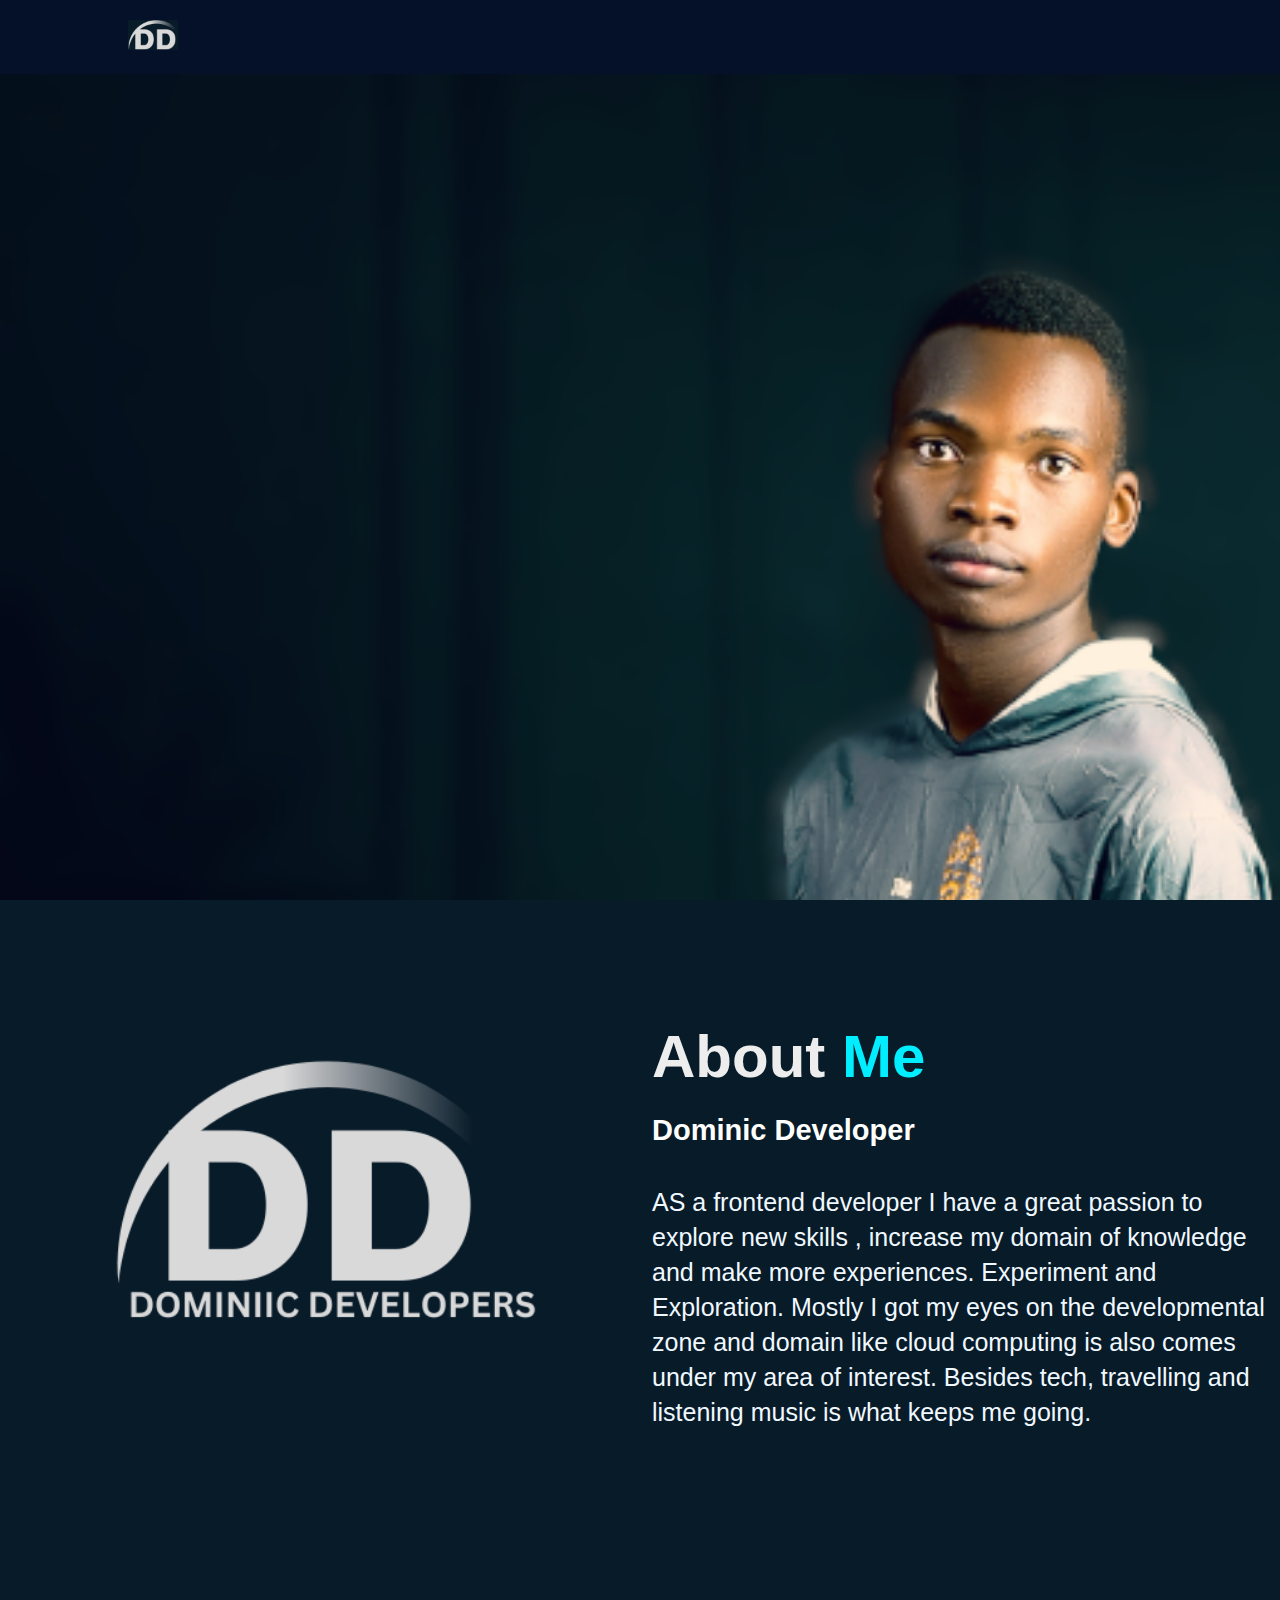
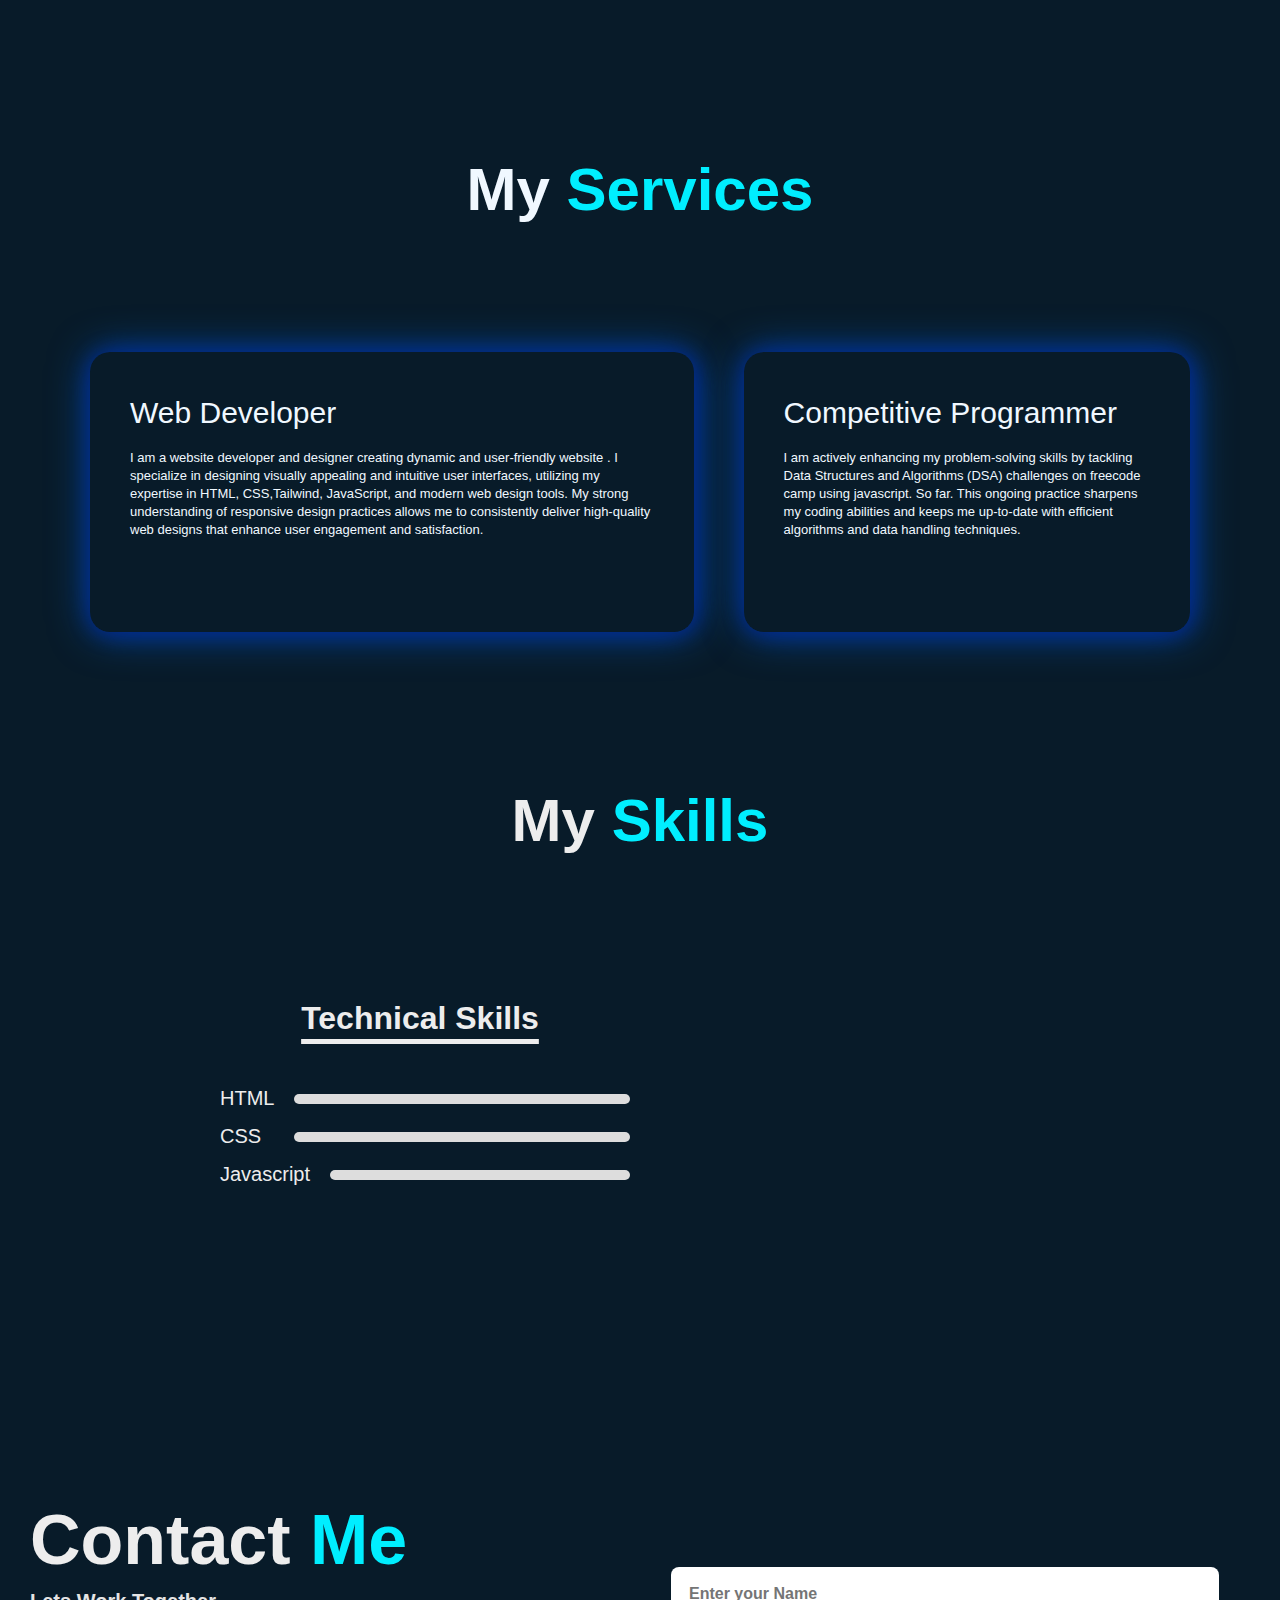
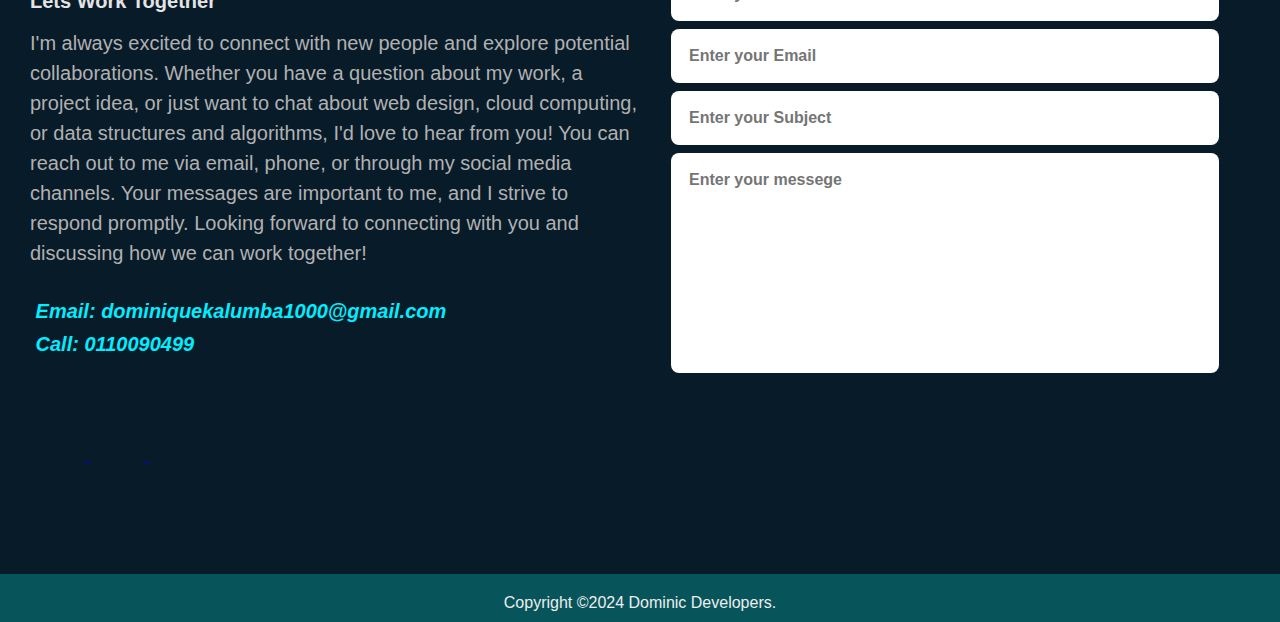
<file: index.html>
<!DOCTYPE html>
<html lang="en">
<head>
    <meta charset="UTF-8">
    <meta name="viewport" content="width=device-width, initial-scale=1.0">
    <title>Portfolio</title>
    <link href="styles.css" rel="stylesheet">
   
    <link rel="stylesheet" href="https://cdnjs.cloudflare.com/ajax/libs/font-awesome/4.7.0/css/font-awesome.min.css">   
    
</head>
<body>
    <div id="media">
    <header class="header1">
        <a href="#" class="logo1"><img src="images/prologo.png" height="30px"></a>
        
        <nav class="navbar">
            <a href="#" class="top1" style="--i:1" class="active">Home</a>
            <a href="#about" style="--i:2">About</a>
            <a href="#skills" style="--i:3">Skill</a>
            <a href="#services" style="--i:5">Services</a>
            <a href="#contact" style="--i:7">Contact</a>
           
        </nav>
       
    </header>
    <section class="home">
        <div class="home-content">
            <h3>Hello, It's Me</h3>
            <h1>Dominic Kalumba</h1>
            <h3>And I'm a <span id="element">FRONTEND DEVELOPER</span></h3>
                <p>
                    I deal with web development and web designing!
                </p>
            <div class="home-sci">
                
                <a href="https://web.facebook.com/profile.php?id=61552844376816" target="_blank" style="--i:6"><i href="#" class="fa fa-facebook"></i> </a>
                <a href="https://www.instagram.com/dominic94772/" target="_blank" style="--i:7"><i href="#" class="fa fa-instagram"></i> </a>
                <a href="https://www.linkedin.com/in/dominic-kalumba-1a63a830b/" target="_blank" style="--i:8"><i href="#" class="fa fa-linkedin"> </i></a>
                <a href="https://x.com/dominic94966061" target="_blank" style="--i:10"><i href="#" class="fa fa-twitter"></i> </a>
            </div>
            <a href="https://github.com/DOMINICKALUMBA" target="_blank" class="btn-box">GITHUB</a>
        </div>  
    <span class="home-imgHover"></span>    
    </section>
    <section class="about" id="about">
        <div class="about-img">
            <img src="images/prologo2.png">
        </div>
        <div class="about-text">
            <h2>About <span>Me</span></h2>
            <h4>Dominic Developer</h4>
            <p>
            AS a frontend developer I have a great passion to explore new skills , increase my domain of knowledge and make more experiences. Experiment and Exploration. Mostly I got my eyes on the developmental zone and domain like cloud computing is also comes under my area of interest. Besides tech, travelling  and listening music is what keeps me going.
            </p>
            <a href="https://medium.com/@dominiquekalumba1000" target="_blank" class="btn-box">Click to visit medium</a>
        </div>
    </section>
    <section class="services">
        <div class="services" id="services">
            <div class="container">
                <h1 class="sub-title">My <span>Services</span></h1>
                <div class="services-list">
                    <div>
                        <i class='bx bx-code' style='color:#00eeff' ></i>
                        <h2>Web Developer</h2>
                        <p>I am a website developer and designer creating dynamic and user-friendly website . I specialize in designing visually appealing and intuitive user interfaces, utilizing my expertise in HTML, CSS,Tailwind, JavaScript, and modern web design tools. My strong understanding of responsive design practices allows me to consistently deliver high-quality web designs that enhance user engagement and satisfaction.</p>
                        <a href="https://www.freecodecamp.org/certification/Dominickalumba/responsive-web-design" class="read">Read More</a>
                    </div>
                  
                    <div>
                        <i class='bx bxl-apple' style='color:#00eeff' ></i>
                        <h2>Competitive Programmer</h2>
                        <p>I am actively enhancing my problem-solving skills by tackling Data Structures and Algorithms (DSA) challenges on freecode camp using javascript. So far. This ongoing practice sharpens my coding abilities and keeps me up-to-date with efficient algorithms and data handling techniques.</p>
                        <a href="#" class="read">Read More</a>
                    </div>
                </div>
            </div>
        </div>
    </section>
    <h1 class="sub-title">My <span>Skills</span></h1>
    <section class="skills">
        <div class="container1" id="skills">
            <h1 class="heading1">Technical Skills</h1>
            <div class="Technical-bars">
                <div class="bar"><i class='bx bxl-html5' style='color:#c95d2e'  ></i>
                    <div class="info">
                        <span>HTML</span>
                    </div>
                    <div class="progess-line html">
                        <span></span>
                    </div>
                </div>
                <div class="bar"><i class='bx bxl-css3' style='color:#147bbc'  ></i>
                    <div class="info">
                        <span>CSS</span>
                    </div>
                    <div class="progess-line css">
                        <span></span>
                    </div>
                </div>
                <div class="bar"><i class='bx bxl-javascript' style='color:#b0bc1e'  ></i>
                    <div class="info">
                        <span>Javascript</span>
                    </div>
                    <div class="progess-line javascript">
                        <span></span>
                    </div>
                </div>
               
                    <div class="progess-line cplus">
                        <span></span>
                    </div>
                </div>
            </div>
        </div>
      
    </section>
    
                       

        </div>
    </section>
    <section class="contact" id="contact">
        <div class="contact-text">
            <h2 style="font-size: 70px;">Contact<span> Me</span></h2>
            <h4>Lets Work Together</h4>
            <p>I'm always excited to connect with new people and explore potential collaborations. Whether you have a question about my work, a project idea, or just want to chat about web design, cloud computing, or data structures and algorithms, I'd love to hear from you! You can reach out to me via email, phone, or through my social media channels. Your messages are important to me, and I strive to respond promptly. Looking forward to connecting with you and discussing how we can work together!</p>
            <div class="contact-list">
                <li><i class="bx bxs-send" style="color:#00eeff;">&nbsp;Email: dominiquekalumba1000@gmail.com</i></li>
                <li><i class="bx bxs-phone" style="color:#00eeff;">&nbsp;Call: 0110090499</i></li>
            </div>
            <div class="contact-icons">
                
                    <a href="https://web.facebook.com/profile.php?id=61552844376816" target="_blank" style="--i:6"><i href="#" class="fa fa-facebook"></i> </a>
                    <a href="https://www.instagram.com/dominic94772/" target="_blank" style="--i:7"><i href="#" class="fa fa-instagram"></i> </a>
                    <a href="https://www.linkedin.com/in/dominic-kalumba-1a63a830b/" target="_blank" style="--i:8"><i href="#" class="fa fa-linkedin"> </i></a>
                    <a href="https://x.com/dominic94966061" target="_blank" style="--i:10"><i href="#" class="fa fa-twitter"></i> </a>
                </div>
        </div>
        <div class="contact-form">
            <form action="">
                <input type="" placeholder="Enter your Name" required>
                <input type="email" placeholder="Enter your Email" required>
                <input type="" placeholder="Enter your Subject">
                <textarea name="" type="" cols="40" rows="10" placeholder="Enter your messege"required></textarea>
            <input type="submit" value="submit" class="send"> 
            </form>
        </div>
    </section>
    <div class="last-text">
        <p>Copyright ©2024 Dominic Developers.</p>
    </div>
  
</div>
</body>
</html>
</file>
<file: styles.css>
* {
    margin: 0;
    padding: 0;
    box-sizing: border-box;
    font-family: 'poppins', sans-serif;
    scroll-behavior: smooth;
}

body {
    color: #ededed;
    background: #081b29;
}

.header1 {
    position: fixed;
    top: 0;
    width: 100%;
    padding: 20px 10%;
    background: #051129;
    display: flex;
    justify-content: space-between;
    align-items: center;
    z-index: 100;
   
}

.logo1 {
    position: relative;
    cursor: default;
}

.navbar a {
    display: inline-block;
    font-size: 25px;
    color: #fff;
    text-decoration: none;
    font-weight: 500;
    margin-left: 35px;
    transition: 0.3s;
    opacity: 0;
    animation: slideTop .5s ease forwards;
    animation-delay: calc(.2s * var(--i));
}


.navbar a:hover {
    color: #0ef;
    font-size: 28px;
    font-weight: bold;
}

.home {
    position: relative;
    width: 100%;
    justify-content: space-between;
    height: 100vh;
    background: url(images/st3.png) no-repeat;
    background-size: cover;
    background-position: right;
    display: flex;
    align-items: center;
    padding: 70px 10% 0;
}

.home-content {
    max-width: 600px;
}

.home-content h3 {
    font-size: 32px;
    font-weight: 700;
    opacity: 0;
    animation: slideBottom 1s ease forwards;
    animation-delay: 0.7s;
}

.home-content h3 span {
    color: cyan;
}

.home-content h3:nth-of-type(2) {
    margin-bottom: 30;
    animation: slideTop 1s ease forwards;
    animation-delay: .7s;
}

.home-content h1 {
    font-size: 56px;
    font-weight: 700;
    margin: -3px 0;
    opacity: 0;
    animation: slideRight 1s ease forwards;
    animation-delay: 1s;
}

.home-content p {
    font-size: 20px;
    opacity: 0;
    animation: slideLeft 1s ease forwards;
    animation-delay: 1s;
}

.home-sci a {
    display: inline-flex;
    justify-content: center;
    align-items: center;
    width: 40px;
    height: 40px;
    background: transparent;
    border: 2px solid #0ef;
    border-radius: 50%;
    font-size: 20px;
    color: #0ef;
    text-decoration: none;
    margin: 30px 15px 30px 0;
    transition: 0.5s ease;
    opacity: 0;
    animation: slideLeft 1s ease forwards;
    animation-delay: calc(.2s * var(--i));
}

.home-sci a:hover {
    background-color: #0ef;
    color: #081b29;
    box-shadow: 0 0 20px #0ef;
}

.btn-box {
    display: inline-block;
    padding: 12px 28px;
    background: #0ef;
    border-radius: 16px;
    color: #081b29;
    letter-spacing: 1px;
    text-decoration: none;
    font-weight: bold;
    opacity: 0;
    animation: slideTop 1s ease forwards;
    animation-delay: 2s;
    box-shadow: 0 0 5px #0ef, 0 0 25px #0ef;
}

.btn-box:hover {
    box-shadow: 0 0 5px cyan, 0 0 25px cyan, 0 0 50px cyan, 0 0 100px cyan, 0 0 200px cyan;
}

.about{
    display: grid;
    grid-template-columns: repeat(2,1fr);
     justify-content: center; 
    align-items: center;
    flex-direction: column; 
    gap: 1.5rem;
    /*padding-bottom: 6rem; */
}
.about-img img{
    padding-bottom: 20%;
    max-width: 630px;
    height: auto;
    width: 100%;
    border-radius: 10px;
}
.about-text h2{
    font-size: 60px;

}
.about-text h2 span{
    color: #0ef;

}
.about-text h4 {
    font-size: 29px;
    font-weight: 600;
    color: white;
    line-height: 1.7;
    margin: 15px 0px 30px;
}

.about-text p{
    color: aliceblue;
    font-size: 25px;
    line-height: 1.4;
    margin-bottom: 4rem;
    padding-right: 8px;
}

.container
{
    padding: 90px;
}

#services
{
    color: aliceblue;
    font-size: 25px;
    line-height: 1.4;
    margin-bottom: 4rem;
}

.sub-title{
    text-align: center;
    font-size: 60px;
    padding-bottom: 70px;
}

.sub-title span{
    color: #0ef;
}

.services-list
{
    display: flex;
    /* grid-template-columns: repeat(auto-fit,minmax(259px,1fx)); */
    grid-gap: 50px;
    margin-top: 50px;
}
.services-list div{
    background-color: transparent;
    padding: 40px;
    font-size: 13px;
    border-right: 10px;
    border-radius: 20px;
    transition: background 0.5s, transform .5s;
    box-shadow: 1px 1px 20px #012290f7, 1px 1px 40px #0053b8f7;   
}
.services-list div:hover{
    transform: translateY(-25px);
}
.services-list div i{
    font-size: 50px;
    margin-bottom: 30px;
}

.services-list div h2{
    font-size: 30px;
    font-weight: 500;
    margin-bottom: 15px;
}
.services-list div a{
    text-decoration: none;
    color: black;
    font-size: 12px;
    margin-top: 12px;
    display: inline-block;
}
.read
{
    display: inline-block;
    background: #0ef;
    padding: 12px 28px;
    border-radius: 40px;
    font-size: 16px;
    color: #081b29;
    letter-spacing: 1px;
    text-decoration: none;
    font-weight: 600;
    opacity: 0;
    animation: slideTop 1s ease forwards;
    animation-delay: 2s;
    box-shadow: 0 0 5px #0ef, 0 0 25px #0ef; 
}
.read:hover
{
    background-color: #0ef;
    color: #081b29;
    box-shadow: 0 0 5px cyan, 0 0 25px cyan, 0 0 50px cyan, 0 0 100px cyan, 0 0 200px cyan;
}

section{
    display: flex;
    flex-wrap: wrap;
}

@keyframes showText
{
    100%{
        opacity: 1;
    }
}



@keyframes animate-bars
{
    100%{
        stroke-dashoffset: -1;
    }
}
.path
{
    stroke-width: 10;
    stroke: #0ef;
    fill: transparent;
    stroke-dasharray: 502;
    stroke-dashoffset: 502;
    stroke-linecap: round;
}


section{
    display: flex;
    flex-wrap: wrap;

}

@keyframes slideRight {
    0% {
        transform: translateX(-100px);
        opacity: 0;
    }

    100% {
        transform: translateX(0px);
        opacity: 1;
    }
}

@keyframes slideLeft {
    0% {
        transform: translateX(100px);
        opacity: 0;
    }

    100% {
        transform: translateX(0px);
        opacity: 1;
    }
}

@keyframes slideTop {
    0% {
        transform: translateY(100px);
        opacity: 0;
    }

    100% {
        transform: translateY(0px);
        opacity: 1;
    }
}

@keyframes slideBottom {
    0% {
        transform: translateY(-100px);
        opacity: 0;
    }

    100% {
        transform: translateY(0px);
        opacity: 1;
    }
}


.container1{
    width: 600px;
    height: 500px;
    padding: 75px 90px;
    margin-left: 120px;
}

.heading1{
    text-align: center;
    text-decoration: underline;
    text-underline-offset: 10px;
    text-decoration-thickness: 5px;
    margin-bottom: 50px;
}

.Technical-bars .bar {
    display: flex;
    align-items: center;
    margin-bottom: 15px;
    margin-top: 0;
}

.Technical-bars .bar .info {
    flex: 1;
    display: flex;
    align-items: center;
}

.Technical-bars .bar .info span {
    margin-left: 10px;
    font-size: 20px;
}

.Technical-bars .bar .progess-line {
    position: relative;
    width: 80%;
    height: 10px;
    background: #ddd;
    border-radius: 5px;
    overflow: hidden;
    margin-left: 20px;
}

.Technical-bars .bar .progess-line span {
    display: block;
    height: 100%;
    background: #00eeff;
    width: 0;
    animation: loadProgress 2s forwards;
}

.Technical-bars .bar .progess-line.html span {
    background: #c95d2e;
}

.Technical-bars .bar .progess-line.css span {
    background: #147bbc;
}

.Technical-bars .bar .progess-line.javascript span {
    background: #b0bc1e;
}

.Technical-bars .bar .progess-line.react span {
    background: #69bcbc;
}

.Technical-bars .bar .progess-line.cplus span {
    background: rgba(0, 0, 255, 0.551);
}

@keyframes loadProgress {
    from { width: 0; }
    to { width: 80%;  }
}
.radial-bar .percentage
{
    position: absolute;
    top: 50%;
    left: 50%;
    transform: translate(-50%, -50%);
    font-size: 17px;
    font-weight: 500;
    animation: showText 0.5s 1s linear forwards;
    opacity: 0;
}

.radial-bar .about-text{
    width: 100%;
    position: absolute;
    text-align: center;
    left: 50%;
    bottom: -5px;
    transform: translateX(-50px);
    font-size: 17px;
    font-weight: 500;
    animation: showText 0.5s 1s linear forwards;
    opacity: 0;
}

.main-text
{
    padding-top: 130px;
    margin-top: 150px;
}

.main-text h2{
    font-size: 60px;
    line-height: 1;
    text-align: center;
}
.main-text h2 span{
    color: #00eeff;
}


.row{
    position: relative;
    overflow: hidden;
    border-radius: 8px;
    cursor: pointer;
    margin-right: 40px;
    margin-bottom: 150px;
}

.row img{
  border-radius: 8px;
    display: block;
    transition: transform 0.5s;
   width: 100%;}


.row:hover img{
    transform: scale(1,1);
}
.row:hover .layer{
    height: 100%;
}
.contact
{
    display: grid;
    grid-template-columns: repeat(2,1fr);
    align-items: center;
    gap: 2rem;
    padding-left: 30px;
    margin-top: 80px;
}
.contact-text h2{
    font-size: 50px;
    line-height: 1;
    text-align: left;
}
.contact-text h2 span
{
    color: #00eeff;
}
.contact-text h4{
    margin: 15px 0;
    color: rgb(228,228,228);
    font-size: 20px;
    font-weight: 600;   
}
.contact-text p{
    color: rgb(177,177,177);
    font-size: 20px;
    line-height: 30px;
    margin-bottom: 2rem;
}
.contact-list{
    margin-bottom: 3rem;
}
.contact-list li{
    margin-bottom: 10px;
    display: block;
}
.contact-list i{
    display: inline-block;
    color: #00eeff;
    font-size: 20px;
    font-weight: 600;
    transition: all .40s ease;
}
.contact-list li a:hover{
    transform: scale(1.01)translateY(-5px);
    color: #00eeff;
}
.contact-icons i{
    display: inline-flex;
    justify-content: center;
    align-items: center;
    width: 40px;
    height: 40px;
    background: transparent;
    border: 2px solid #00eeff;
    border-radius: 50%;
    font-size: 20px;
    color: #0ef;
    text-decoration: none;
    margin: 30px 15px 30px 0;
    transition: 0.5s ease;
    opacity: 0;
    animation: slideLeft 1s ease forwards;
    animation-delay: calc(0.2s * var(--i));
}
.contact-icons i:hover{
    background: #0ef;
    color: #000;
    box-shadow: 0 0 20px #0ef;
}
.contact-form form{
    position: relative;
}
.contact-form form input,form textarea{
    border: none;
    outline: none;
    width: 90%;
    padding: 18px;
    background: white;
    color: #000;
    font-size: 1rem;
    font-weight: 600;
    margin-bottom: 0.5rem;
    border-radius: 0.5rem;
}
.contact-form form .send{
    display: inline-block;
    background: #0ef;
    padding: 14px 60px;
    border-radius: 40px;
    font-size: 18px;
    color: #081b29;
    letter-spacing: 1px;
    text-decoration: none;
    font-weight: 600;
    opacity: 0;
    animation: slideTop 1s ease forwards;
    animation-delay: 2s;
    box-shadow: 0 0 5px #0ef, 0 0 25px #0ef; 
}
.contact-form textarea
{
   resize: none;
   height: 220px;
}
.contact-form form .send:hover
{
    background-color: #0ef;
    color: #081b29;
    box-shadow: 0 0 5px cyan, 0 0 25px cyan, 0 0 50px cyan, 0 0 100px cyan, 0 0 200px cyan;
}

.last-text p
{
    width: 100%;
    text-align: center;
    padding: 20px ;
    background: rgb(7,85,91);
    font-weight: 300;
    margin-top: 70px;
    height: 3em;
}
.top
{
    position: fixed;
    bottom: 2.1rem;
    right: 4.1rem;
}
.top i{
    color: #000;
    background: #0ef;
    font-size: 20px;
    padding: 10px;
    border-radius: 0.5rem;  
}



/* Add Media Queries for Mobile Devices */
@media (max-width: 768px) {
    .header1 {
        padding: 10px 5%;
    }

    /*.logo1 {
       
    }*/


    .navbar a {
        font-size: 10px;
        margin-left: 20px;
    }

    .home {
        flex-direction: column;
        align-items: center;
        padding: 50px 5%;
    }

    .home-content h3 {
        font-size: 24px;
        margin-top: 20px;
    }

    .home-content h1 {
        font-size: 40px;
    }

    .home-content p {
        font-size: 16px;
    }

    .home-sci a {
        width: 30px;
        height: 30px;
        font-size: 16px;
        margin: 20px 10px 20px 0;
    }

    .btn-box {
        padding: 10px 20px;
        font-size: 16px;
    }

    .about {
        grid-template-columns: 1fr;
        gap: 1rem;
    }

    .about-text h2 {
        font-size: 40px;
    }

    .about-text h4 {
        font-size: 20px;
    }

    .about-text p {
        font-size: 18px;
    }

    .container {
        padding: 15px;
    }

    .sub-title {
        font-size: 40px;
        text-align: left;
    }

    .services-list {
        flex-direction: column;
    }

    .services-list div {
        margin-bottom: 20px;
    }

    .contact {
        grid-template-columns: 1fr;
        padding-left: 10px;
        margin-top: -10rem;
    }

    .contact-text h2 {
        font-size: 30px;
        /*text-align: left;*/
    }

    .contact-text h4,
    .contact-text p {
        font-size: 18px;
    }

    .contact-form form input,
    .contact-form form textarea {
        width: 100%;
        padding: 15px;
    }

    .contact-form textarea {
        height: 150px;
    }

    .container1 {
        width: 100%;
        padding: 50px;
        margin-left: 0;
    }

    .Technical-bars .bar .info span {
        font-size: 18px;
    }

    .Technical-bars .bar .progess-line {
        width: 70%;
    }

    .contact-icons i {
        width: 30px;
        height: 30px;
        font-size: 16px;
        margin: 20px 10px 20px 0;
    }

    .heading1 {
        text-align: left;
    }

    .main-text h2 {
        font-size: 40px;
    }

    .contact-list i {
        font-size: 16px;
    }

    .contact-list li {
        font-size: 18px;
    }

    .row {
        margin-right: 0;
        margin-bottom: 20px;
    }

    .last-text p {
        font-size: 16px;
    }

    .top {
        bottom: 1.5rem;
        right: 2.5rem;
    }

    .top i {
        font-size: 16px;
        padding: 8px;
    }
}
</file>
